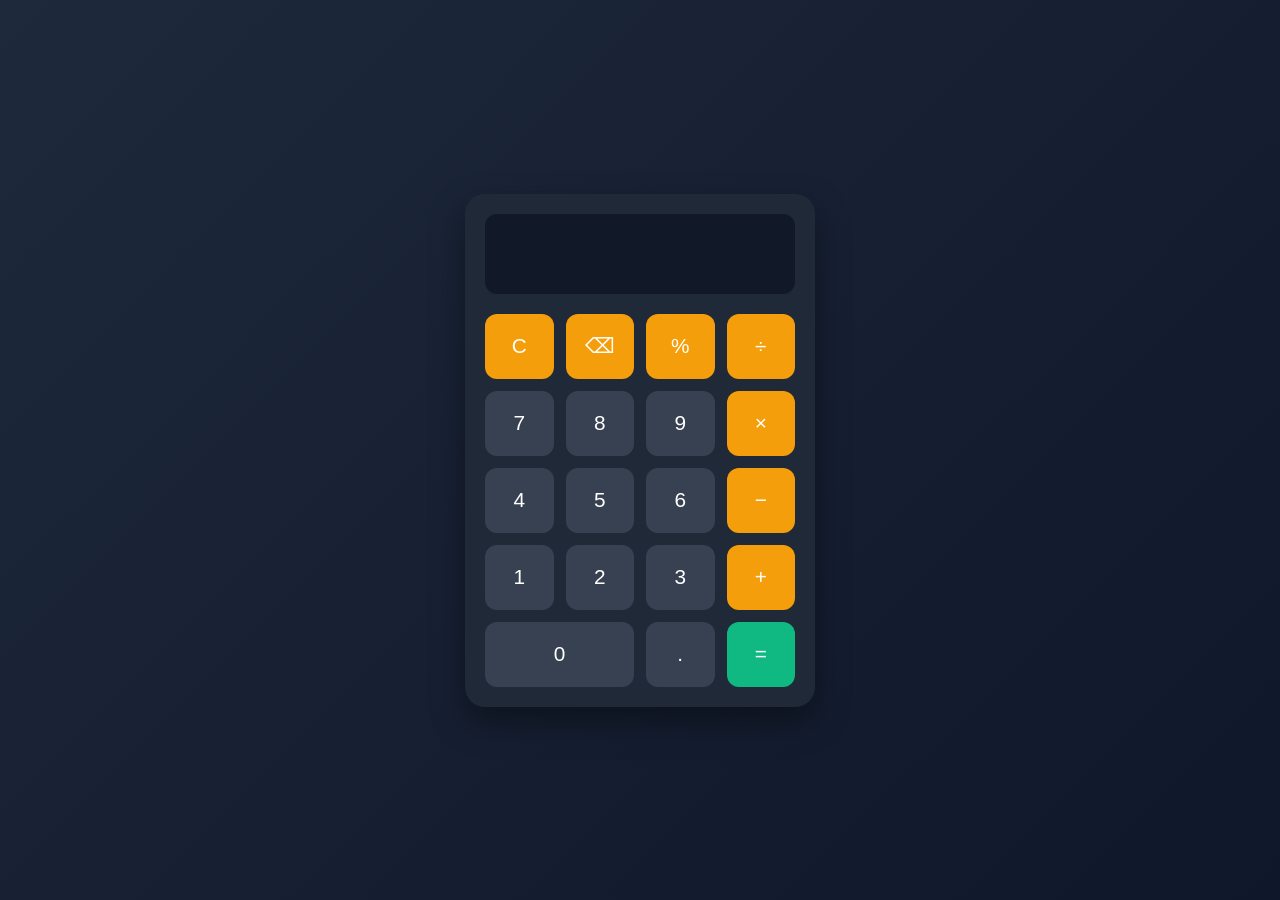
<file: Calculator/index.html>
<!doctype html>
<html lang="en">
  <head>
    <meta charset="UTF-8" />
    <meta name="viewport" content="width=device-width, initial-scale=1.0" />
    <title>Modern Calculator</title>
    <link rel="stylesheet" href="style.css" />
  </head>
  <body>
    <main class="calculator-container">
      <div class="calculator">
        <div class="display">
          <input type="text" id="display" readonly />
        </div>

        <div class="buttons">
          <button class="btn operator" data-value="C">C</button>
          <button class="btn operator" data-value="⌫">⌫</button>
          <button class="btn operator" data-value="%">%</button>
          <button class="btn operator" data-value="/">÷</button>

          <button class="btn" data-value="7">7</button>
          <button class="btn" data-value="8">8</button>
          <button class="btn" data-value="9">9</button>
          <button class="btn operator" data-value="*">×</button>

          <button class="btn" data-value="4">4</button>
          <button class="btn" data-value="5">5</button>
          <button class="btn" data-value="6">6</button>
          <button class="btn operator" data-value="-">−</button>

          <button class="btn" data-value="1">1</button>
          <button class="btn" data-value="2">2</button>
          <button class="btn" data-value="3">3</button>
          <button class="btn operator" data-value="+">+</button>

          <button class="btn zero" data-value="0">0</button>
          <button class="btn" data-value=".">.</button>
          <button class="btn equal" data-value="=">=</button>
        </div>
      </div>
    </main>

    <script src="script.js"></script>
  </body>
</html>
</file>
<file: Calculator/style.css>
* {
  margin: 0;
  padding: 0;
  box-sizing: border-box;
  font-family: "Segoe UI", sans-serif;
}

body {
  min-height: 100vh;
  display: flex;
  justify-content: center;
  align-items: center;
  background: linear-gradient(135deg, #1e293b, #0f172a);
}

.calculator {
  width: 350px;
  background: #1f2937;
  padding: 20px;
  border-radius: 20px;
  box-shadow: 0 15px 35px rgba(0, 0, 0, 0.4);
}

.display {
  margin-bottom: 20px;
}

#display {
  width: 100%;
  height: 80px;
  border: none;
  outline: none;
  background: #111827;
  color: #fff;
  font-size: 2rem;
  text-align: right;
  padding: 15px;
  border-radius: 12px;
}

.buttons {
  display: grid;
  grid-template-columns: repeat(4, 1fr);
  gap: 12px;
}

.btn {
  height: 65px;
  border: none;
  border-radius: 12px;
  font-size: 1.3rem;
  cursor: pointer;
  background: #374151;
  color: white;
  transition: 0.3s;
}

.btn:hover {
  transform: translateY(-2px);
  background: #4b5563;
}

.operator {
  background: #f59e0b;
}

.operator:hover {
  background: #d97706;
}

.equal {
  background: #10b981;
}

.equal:hover {
  background: #059669;
}

.zero {
  grid-column: span 2;
}

@media (max-width: 400px) {
  .calculator {
    width: 95%;
  }

  .btn {
    height: 60px;
  }

  #display {
    font-size: 1.7rem;
  }
}
</file>
